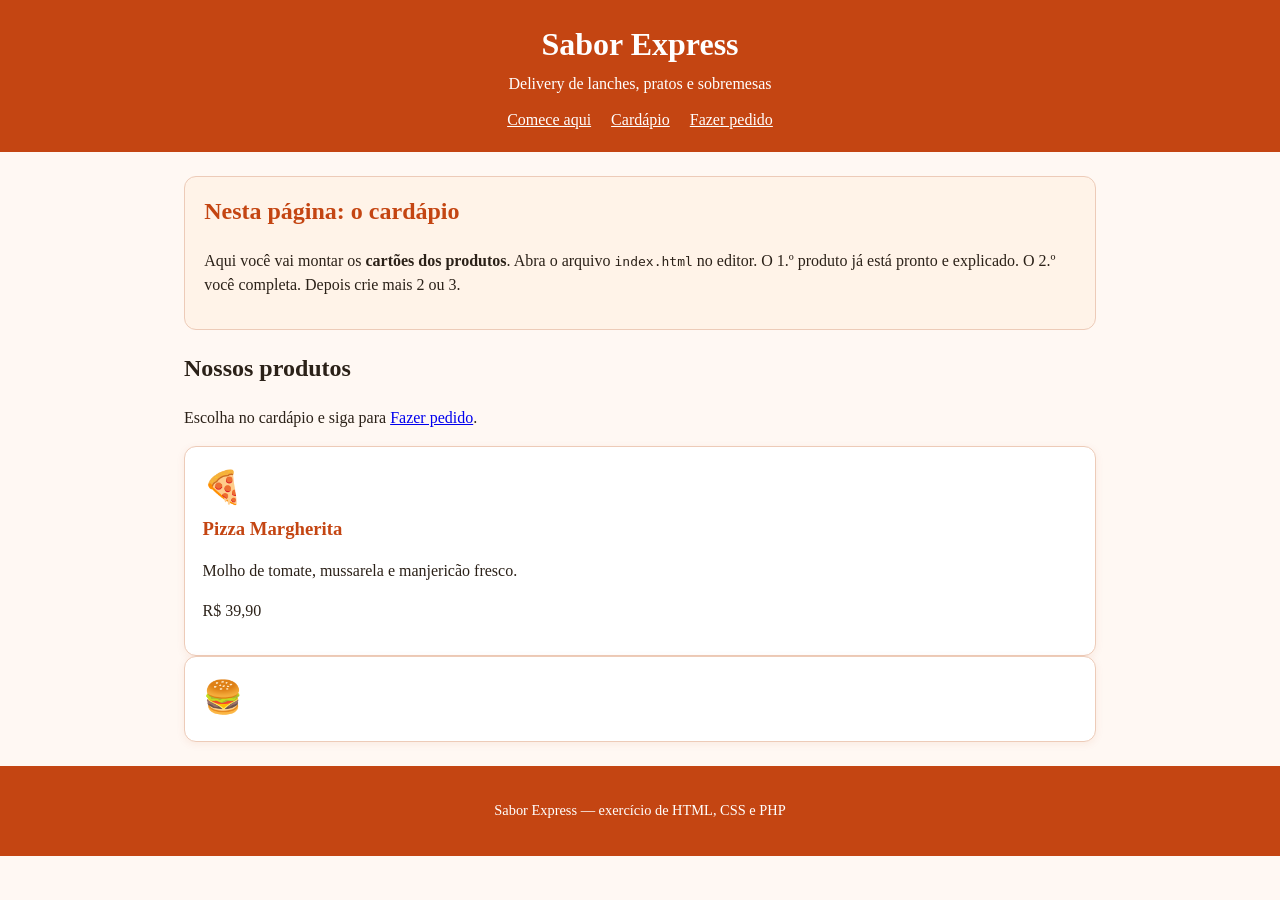
<file: aluno/index.html>
<!DOCTYPE html>
<html lang="pt-BR">
<head>
    <meta charset="UTF-8">
    <meta name="viewport" content="width=device-width, initial-scale=1.0">
    <title>Sabor Express — Cardápio</title>
    <!-- O visual fica no CSS, separado. Esta linha puxa o arquivo style.css. -->
    <link rel="stylesheet" href="style.css">
</head>
<body>
    <!--
        ============================================================
        O QUE A GENTE VAI CRIAR AQUI?
        A página do CARDÁPIO: a pessoa vê o que a loja vende.

        Aqui é só HTML (a estrutura da página).
        A cor e o formato vêm do style.css.

        Cada produto é um CARTÃO: uma caixinha com emoji,
        nome, uma frase e o preço.

        Como estudar:
        1) Leia o exemplo da pizza (já está pronto).
        2) Complete o hambúrguer (tem dica).
        3) Crie mais 2 ou 3 cartões sozinho.
        ============================================================
    -->

    <header>
        <h1>Sabor Express</h1>
        <p>Delivery de lanches, pratos e sobremesas</p>
        <nav>
            <a href="comece.html">Comece aqui</a>
            <a href="index.html">Cardápio</a>
            <a href="pedido.html">Fazer pedido</a>
        </nav>
    </header>

    <main>
        <section class="guia">
            <h2>Nesta página: o cardápio</h2>
            <p>Aqui você vai montar os <strong>cartões dos produtos</strong>. Abra o arquivo <code>index.html</code> no editor. O 1.º produto já está pronto e explicado. O 2.º você completa. Depois crie mais 2 ou 3.</p>
        </section>

        <section>
            <h2>Nossos produtos</h2>
            <p>Escolha no cardápio e siga para <a href="pedido.html">Fazer pedido</a>.</p>

            <!-- Esta div junta todos os cartões. No CSS você vai colocá-los lado a lado. -->
            <div class="vitrine">

                <!-- =========================================================
                     PASSO 1 — EXEMPLO PRONTO (não precisa mexer)

                     O que a gente fez: um cartão da Pizza Margherita.

                     Olha o que cada tag faz:
                     - <article class="card">  → a caixinha do produto
                     - <p class="emoji">🍕</p> → um desenho para ficar mais fácil de achar
                     - <h3>                    → o nome
                     - <p>                     → a descrição
                     - <p class="preco">       → o preço

                     Para os outros produtos, copie essa mesma ordem.
                     Só mude o texto, o emoji e o valor.
                     ========================================================= -->
                <article class="card">
                    <p class="emoji" aria-hidden="true">🍕</p>
                    <h3>Pizza Margherita</h3>
                    <p>Molho de tomate, mussarela e manjericão fresco.</p>
                    <p class="preco">R$ 39,90</p>
                </article>

                <!-- =========================================================
                     PASSO 2 — AGORA É COM VOCÊ (tem dica)

                     O que você vai criar: o cartão do Hambúrguer Clássico.
                     É igual ao da pizza. Só mudam os textos e o preço.

                     Modelo (pode copiar e completar):
                     <article class="card">
                         <p class="emoji">🍔</p>
                         <h3>Hambúrguer Clássico</h3>
                         <p>Escreva uma descrição curta.</p>
                         <p class="preco">R$ 32,50</p>
                     </article>
                     ========================================================= -->
                <article class="card">
                    <p class="emoji" aria-hidden="true">🍔</p>
                    <!-- TODO: coloque o nome aqui, por exemplo: Hambúrguer Clássico -->
                    <h3></h3>
                    <!-- TODO: escreva um <p> com a descrição (pão, carne, queijo...) -->
                    <!-- TODO: coloque o preço: <p class="preco">R$ 32,50</p> -->
                </article>

                <!-- =========================================================
                     PASSO 3 — DESAFIO (você sozinho)

                     O que você vai criar: mais 2 ou 3 cartões, iguais ao da pizza.

                     Ideias e preços (use estes valores, iguais ao menu do pedido):
                     - Combo Sushi — R$ 48,00
                     - Açaí Bowl — R$ 24,90
                     - Brownie com Sorvete — R$ 18,00

                     Escreva os novos <article class="card"> aqui embaixo,
                     ainda dentro desta caixa "vitrine".
                     ========================================================= -->

            </div>
        </section>
    </main>

    <footer>
        <p>Sabor Express — exercício de HTML, CSS e PHP</p>
    </footer>
</body>
</html>
</file>
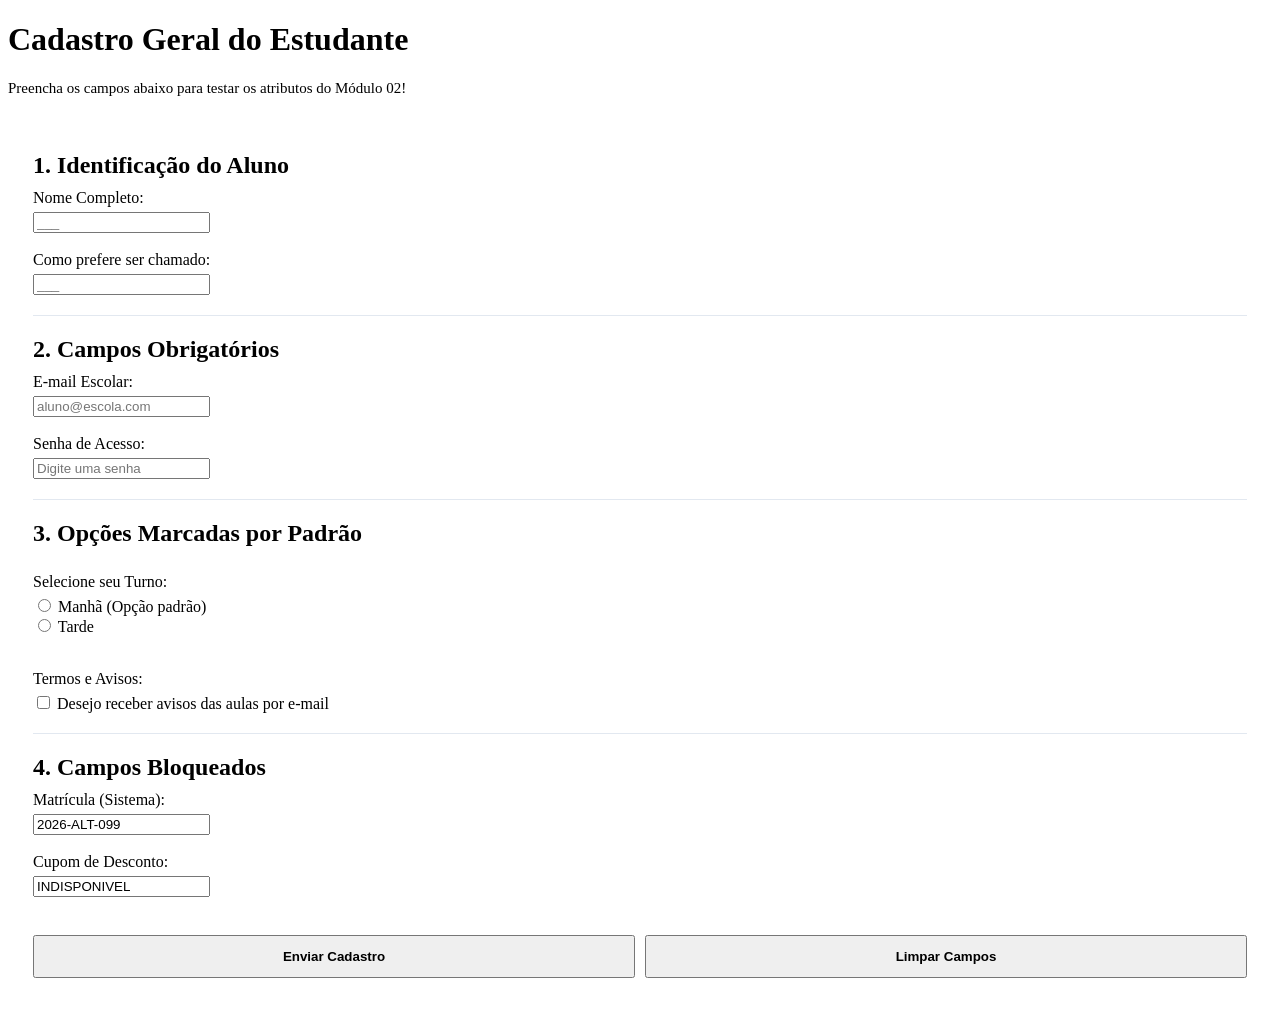
<file: ATIVIDADE 01 HTML/index.html>
<!DOCTYPE html>

<!-- =======================================================================
   ATIVIDADE PRÁTICA: MÓDULO 02 - ESTRUTURA E ATRIBUTOS HTML
   Instruções: Preencha os espaços em branco (___) de acordo com as 
   instruções nos comentários acima de cada linha!
   ======================================================================= -->

<!-- 
   CONCEITO 1: ATRIBUTO GLOBAL 'lang'
   Define o idioma da página. 
   OPÇÕES PARA PREENCHER: pt-BR | en | es
-->
<html lang="___">
<head>
    <meta charset="UTF-8">
    <meta name="viewport" content="width=device-width, initial-scale=1.0">
    <title>Atividade Prática - Módulo 2</title>
    
    <!-- Vinculando o arquivo CSS externo -->
    <link rel="stylesheet" href="style.css">
</head>
<body>

    <!-- 
       CONCEITO 2: ATRIBUTO GLOBAL 'class' (Pode se repetir na página)
       Agrupa elementos para receberem o mesmo estilo.
       PREENCHA COM O NOME DA CLASSE: titulo-principal
    -->
    <h1 class="___">Cadastro Geral do Estudante</h1>

    <!-- 
       CONCEITO 3: ATRIBUTO GLOBAL 'style' (CSS Inline)
       Aplica estilo diretamente no elemento.
       OPÇÕES DE COR PARA PREENCHER: #333333 | #2563eb | #7c3aed

       ⚠️ DICA DE CONTRASTE: essa cor fica por cima do fundo da página
       (o 'background-color' do body, que você vai escolher no CSS).
       Se você escolher o fundo escuro (#0f172a) lá no CSS, evite usar
       #333333 aqui, pois o texto ficará quase invisível (cinza escuro
       sobre fundo quase preto). Nesse caso prefira #2563eb ou #7c3aed.
    -->
    <p style="color: ___; font-size: 15px;">
        Preencha os campos abaixo para testar os atributos do Módulo 02!
    </p>

    <!-- INÍCIO DO FORMULÁRIO -->
    <form action="#" method="POST" class="formulario-box">

        <!-- ===============================================================
           SEÇÃO 1: ATRIBUTO 'id' (ÚNICO) E ATRIBUTO 'placeholder' (DICA)
           =============================================================== -->
        <h2 class="subtitulo-secao">1. Identificação do Aluno</h2>

        <!-- EXEMPLO 1.1: Nome Completo -->
        <div class="grupo-campo">
            <!-- O atributo 'for' do label liga o texto ao 'id' do input -->
            <label for="campo-nome" class="rotulo">Nome Completo:</label><br>
            
            <!-- 
               OPÇÕES PARA PREENCHER:
               - id: campo-nome (Deve ser ÚNICO, igual ao 'for' do label acima)
               - placeholder: Digite seu nome completo (Texto temporário de dica)
            -->
            <input type="text" id="___" name="nome" placeholder="___">
        </div>

        <br>

        <!-- EXEMPLO 1.2: Apelido (Mostra que o ID muda para não repetir) -->
        <div class="grupo-campo">
            <label for="campo-apelido" class="rotulo">Como prefere ser chamado:</label><br>
            
            <!-- 
               OPÇÕES PARA PREENCHER:
               - id: campo-apelido (Novo ID exclusivo)
               - placeholder: Ex: Mari ou Leo
            -->
            <input type="text" id="___" name="apelido" placeholder="___">
        </div>

        <hr style="margin: 20px 0; border: 0; border-top: 1px solid #e2e8f0;">

        <!-- ===============================================================
           SEÇÃO 2: ATRIBUTO BOOLEANO 'required' (CAMPO OBRIGATÓRIO)
           =============================================================== -->
        <h2 class="subtitulo-secao">2. Campos Obrigatórios</h2>

        <!-- EXEMPLO 2.1: E-mail Escolar -->
        <div class="grupo-campo">
            <label for="campo-email" class="rotulo">E-mail Escolar:</label><br>
            
            <!-- 
               CONCEITO: Atributos Booleanos ativam apenas por estarem presentes.
               OPÇÃO PARA PREENCHER O ATRIBUTO OBRIGATÓRIO: required
            -->
            <input type="email" id="campo-email" name="email" placeholder="aluno@escola.com" ___>
        </div>

        <br>

        <!-- EXEMPLO 2.2: Senha de Acesso -->
        <div class="grupo-campo">
            <label for="campo-senha" class="rotulo">Senha de Acesso:</label><br>
            
            <!-- OPÇÃO PARA PREENCHER O ATRIBUTO OBRIGATÓRIO: required -->
            <input type="password" id="campo-senha" name="senha" placeholder="Digite uma senha" ___>
        </div>

        <hr style="margin: 20px 0; border: 0; border-top: 1px solid #e2e8f0;">

        <!-- ===============================================================
           SEÇÃO 3: ATRIBUTO BOOLEANO 'checked' (PRÉ-SELECIONADO)
           =============================================================== -->
        <h2 class="subtitulo-secao">3. Opções Marcadas por Padrão</h2>

        <!-- EXEMPLO 3.1: Turno Escolar (Radio Button) -->
        <div class="grupo-campo">
            <p class="rotulo">Selecione seu Turno:</p>

            <div class="opcao-radio">
                <!-- 
                   OPÇÃO PARA PREENCHER (Para vir marcado ao carregar a página): checked
                -->
                <input type="radio" id="turno-manha" name="turno" value="manha" ___>
                <label for="turno-manha">Manhã (Opção padrão)</label>
            </div>

            <div class="opcao-radio">
                <input type="radio" id="turno-tarde" name="turno" value="tarde">
                <label for="turno-tarde">Tarde</label>
            </div>
        </div>

        <br>

        <!-- EXEMPLO 3.2: Avisos por E-mail (Checkbox) -->
        <div class="grupo-campo">
            <p class="rotulo">Termos e Avisos:</p>

            <div>
                <!-- OPÇÃO PARA PREENCHER O ATRIBUTO DE SELEÇÃO: checked -->
                <input type="checkbox" id="notify-email" name="notificacoes" value="email" ___>
                <label for="notify-email">Desejo receber avisos das aulas por e-mail</label>
            </div>
        </div>

        <hr style="margin: 20px 0; border: 0; border-top: 1px solid #e2e8f0;">

        <!-- ===============================================================
           SEÇÃO 4: ATRIBUTO BOOLEANO 'disabled' (BLOQUEADO / DESATIVADO)
           =============================================================== -->
        <h2 class="subtitulo-secao">4. Campos Bloqueados</h2>

        <!-- EXEMPLO 4.1: Código de Matrícula -->
        <div class="grupo-campo">
            <label for="campo-matricula" class="rotulo">Matrícula (Sistema):</label><br>
            
            <!-- 
               CONCEITO: 'disabled' impede o usuário de clicar e digitar.
               OPÇÃO PARA PREENCHER O ATRIBUTO DE BLOQUEIO: disabled
            -->
            <input type="text" id="campo-matricula" name="matricula" value="2026-ALT-099" ___>
        </div>

        <br>

        <!-- EXEMPLO 4.2: Cupom de Desconto -->
        <div class="grupo-campo">
            <label for="campo-cupom" class="rotulo">Cupom de Desconto:</label><br>
            
            <!-- OPÇÃO PARA PREENCHER O ATRIBUTO DE BLOQUEIO: disabled -->
            <input type="text" id="campo-cupom" name="cupom" value="INDISPONIVEL" ___>
        </div>

        <br>

        <!-- BOTÕES DE AÇÃO DO FORMULÁRIO -->
        <div class="grupo-botoes">
            <!-- OPÇÃO PARA TIPO DO BOTÃO DE ENVIAR: submit -->
            <button type="___" class="btn-enviar">Enviar Cadastro</button>
            
            <!-- OPÇÃO PARA TIPO DO BOTÃO DE LIMPAR: reset -->
            <button type="___" class="btn-limpar">Limpar Campos</button>
        </div>

    </form>

</body>
</html>
</file>
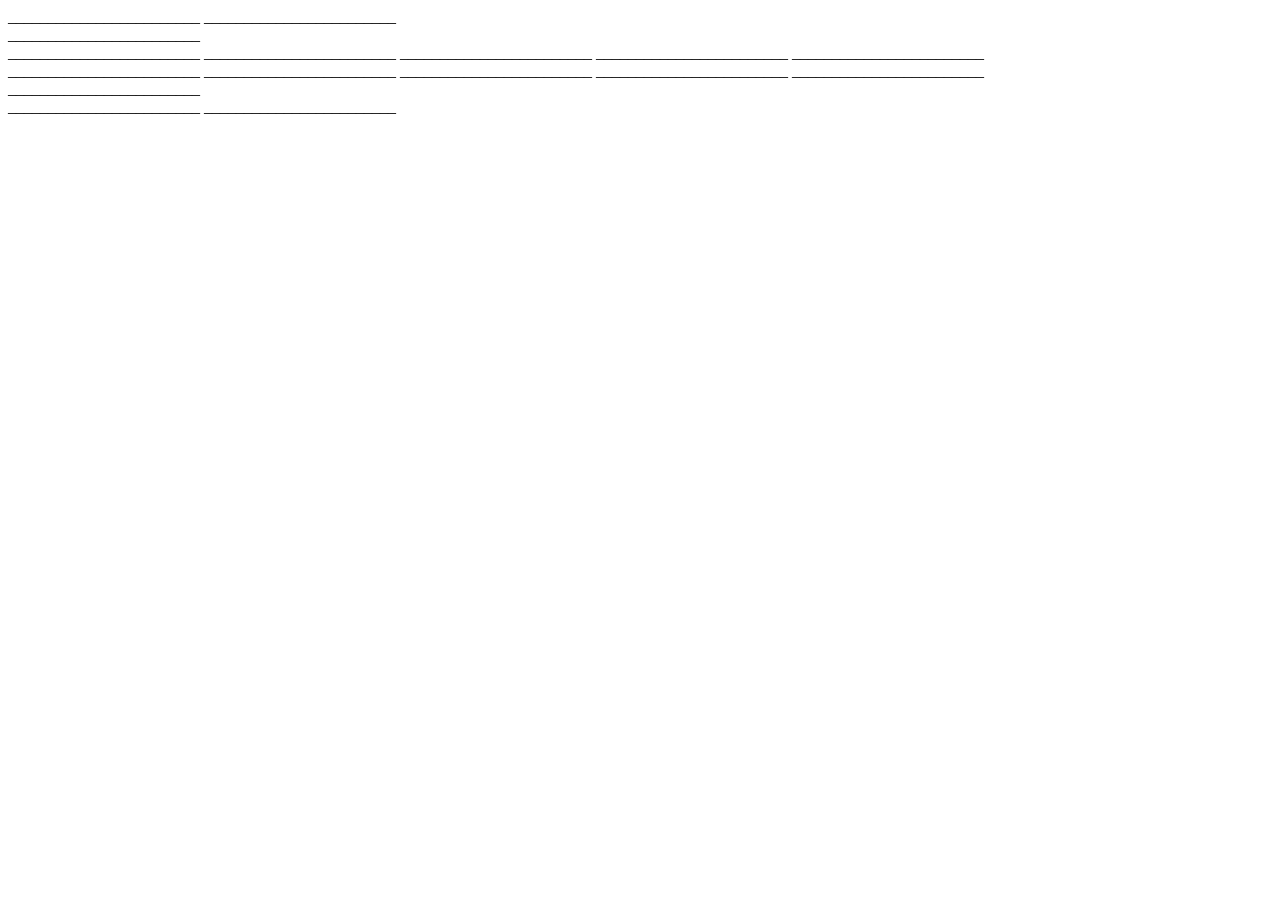
<file: atividade 02 html e css/index.html>
<!DOCTYPE html>
<html lang="pt-br">
<head>
    <meta charset="UTF-8">
    <meta name="viewport" content="width=device-width, initial-scale=1.0">
    <title>Meu Delivery - Aula Prática</title>

    <!-- ===================================================================
         INSTRUÇÃO 0: VINCULAÇÃO DO CSS EXTERNO
         Para conectar este arquivo HTML ao seu arquivo de estilos CSS, usamos a tag <link>.
         Sintaxe da tag:
         <link rel="stylesheet" href="NOME_DO_ARQUIVO.css">
         
         SUA TAREFA:
         Escreva a tag <link> apontando para o arquivo "style.css".
         =================================================================== -->
    <!-- DIGITE O LINK PARA O CSS ABAIXO: -->
    
</head>
<body>

    <!-- ===================================================================
         PASSO 1: CABEÇALHO DA PÁGINA (HEADER)
         O elemento <header> representa o topo da página web.
         
         REGRAS DE SINTAXE DAS TAGS:
         - <h1>: Título principal. Usa-se apenas UM por página.
                 Sintaxe: <h1>Nome do Restaurante</h1>
         - <p>: Parágrafo para slogans ou chamadas publicitárias.
                 Sintaxe: <p>Sua frase de impacto aqui</p>
         
         DADOS PARA PREENCHER:
         - Título H1: Digite o nome da sua lanchonete (Ex: Burguer & Cia)
         - Parágrafo P: Peça seu lanche sem sair de casa pelo WhatsApp!
         =================================================================== -->
    <header>
        <!-- DIGITE SEU H1 ABAIXO: -->
        ________________________

        <!-- DIGITE SEU P ABAIXO: -->
        ________________________
    </header>


    <!-- ===================================================================
         PASSO 2: ÁREA PRINCIPAL DO CONTEÚDO (MAIN)
         A tag <main> guarda o conteúdo exclusivo e central do site.
         Usamos a classe "container" para centralizar tudo na tela.
         
         REGRAS DE SINTAXE:
         - <h2>: Título secundário para seções da página.
                 Sintaxe: <h2>Texto do Título</h2>
         
         DADOS PARA PREENCHER:
         - Título H2: Cardápio em Destaque
         =================================================================== -->
    <main class="container">

        <!-- DIGITE SEU H2 ABAIXO: -->
        ________________________


        <!-- ===============================================================
             PASSO 3: VITRINE DE PRODUTOS (CARDS DO CARDÁPIO)
             
             REGRAS E ESTRUTURA DE CADA TAG DENTRO DO CARD:
             
             1. Tag <img> (Imagem):
                - Não possui fechamento.
                - Atributo "src": Link público da foto na internet.
                - Atributo "alt": Descrição da imagem para acessibilidade.
                Sintaxe: <img src="URL_DA_IMAGEM" alt="DESCRICAO">

             2. Tag <h3> (Nome do Lanche):
                Sintaxe: <h3>Nome do Produto</h3>

             3. Tag <p> (Descrição dos Ingredientes):
                Sintaxe: <p>Lista de ingredientes...</p>

             4. Tag <div class="preco"> (Valor do Lanche):
                Sintaxe: <div class="preco">R$ 00,00</div>

             5. Tag <a class="btn-whatsapp"> (Botão do WhatsApp):
                - Atributo "href": Link direto do WhatsApp wa.me.
                - Atributo "target": "_blank" (Abre em uma nova aba do navegador).
                - Atributo "class": "btn-whatsapp" (Para aplicar a cor verde no CSS).
                Sintaxe: <a href="URL_WHATSAPP" target="_blank" class="btn-whatsapp">TEXTO DO BOTAO</a>
             =============================================================== -->
        <div class="grid-produtos">

            <!-- -----------------------------------------------------------
                 PRODUTO 1: MONSTER BURGUER
                 
                 COPIE OS DADOS ABAIXO PARA AS TAGS CORRESPONDENTES:
                 - Imagem src: https://images.unsplash.com/photo-1568901346375-23c9450c58cd?w=400
                 - Imagem alt: Hambúrguer Artesanal Monster Burguer
                 - Título h3: Monster Burguer
                 - Descrição p: Pão brioche, 2 hambúrgueres 150g, bastante queijo cheddar e molho da casa.
                 - Preço div: R$ 32,90
                 - Link href do WhatsApp: https://wa.me/5548999999999?text=Gostaria%20de%20pedir%20um%20Monster%20Burguer
                 - Texto do botão: 📱 Pedir no WhatsApp
                 ----------------------------------------------------------- -->
            <div class="card-produto">
                <!-- DIGITE A TAG IMG DO PRODUTO 1 ABAIXO: -->
                ________________________

                <!-- DIGITE O TÍTULO H3 DO PRODUTO 1 ABAIXO: -->
                ________________________

                <!-- DIGITE A DESCRIÇÃO P DO PRODUTO 1 ABAIXO: -->
                ________________________

                <!-- DIGITE A DIV DE PREÇO DO PRODUTO 1 ABAIXO: -->
                ________________________

                <!-- DIGITE O BOTÃO LINK DO WHATSAPP ABAIXO: -->
                ________________________
            </div>


            <!-- -----------------------------------------------------------
                 PRODUTO 2: PIZZA CALABRESA
                 
                 COPIE OS DADOS ABAIXO PARA AS TAGS CORRESPONDENTES:
                 - Imagem src: https://images.unsplash.com/photo-1513104890138-7c749659a591?w=400
                 - Imagem alt: Pizza de Calabresa Especial
                 - Título h3: Pizza Calabresa
                 - Descrição p: Massa artesanal, molho de tomate caseiro, mussarela, calabresa e orégano.
                 - Preço div: R$ 45,00
                 - Link href do WhatsApp: https://wa.me/5548999999999?text=Gostaria%20de%20pedir%20uma%20Pizza%20Calabresa
                 - Texto do botão: 📱 Pedir no WhatsApp
                 ----------------------------------------------------------- -->
            <div class="card-produto">
                <!-- DIGITE A TAG IMG DO PRODUTO 2 ABAIXO: -->
                ________________________

                <!-- DIGITE O TÍTULO H3 DO PRODUTO 2 ABAIXO: -->
                ________________________

                <!-- DIGITE A DESCRIÇÃO P DO PRODUTO 2 ABAIXO: -->
                ________________________

                <!-- DIGITE A DIV DE PREÇO DO PRODUTO 2 ABAIXO: -->
                ________________________

                <!-- DIGITE O BOTÃO LINK DO WHATSAPP ABAIXO: -->
                ________________________
            </div>

        </div><!-- Fim da grid-produtos -->
    </main>


    <!-- ===================================================================
         PASSO 4: RODAPÉ DO SITE (FOOTER) E REDES SOCIAIS
         O elemento <footer> fica fixado no fim do conteúdo.
         
         DADOS E SINTAXE PARA PREENCHER:
         1. Título H3: Siga nossas Redes Sociais
         2. Link do Instagram:
            - Tag: <a>
            - href: "https://instagram.com"
            - target: "_blank"
            - class: "btn-social btn-instagram"
            - Texto do link: Instagram
         3. Link do Facebook:
            - Tag: <a>
            - href: "https://facebook.com"
            - target: "_blank"
            - class: "btn-social btn-facebook"
            - Texto do link: Facebook
         =================================================================== -->
    <footer>
        <!-- DIGITE SEU H3 ABAIXO: -->
        ________________________

        <div class="redes-sociais">
            <!-- DIGITE O LINK DO INSTAGRAM ABAIXO: -->
            ________________________

            <!-- DIGITE O LINK DO FACEBOOK ABAIXO: -->
            ________________________
        </div>
    </footer>

</body>
</html>
</file>
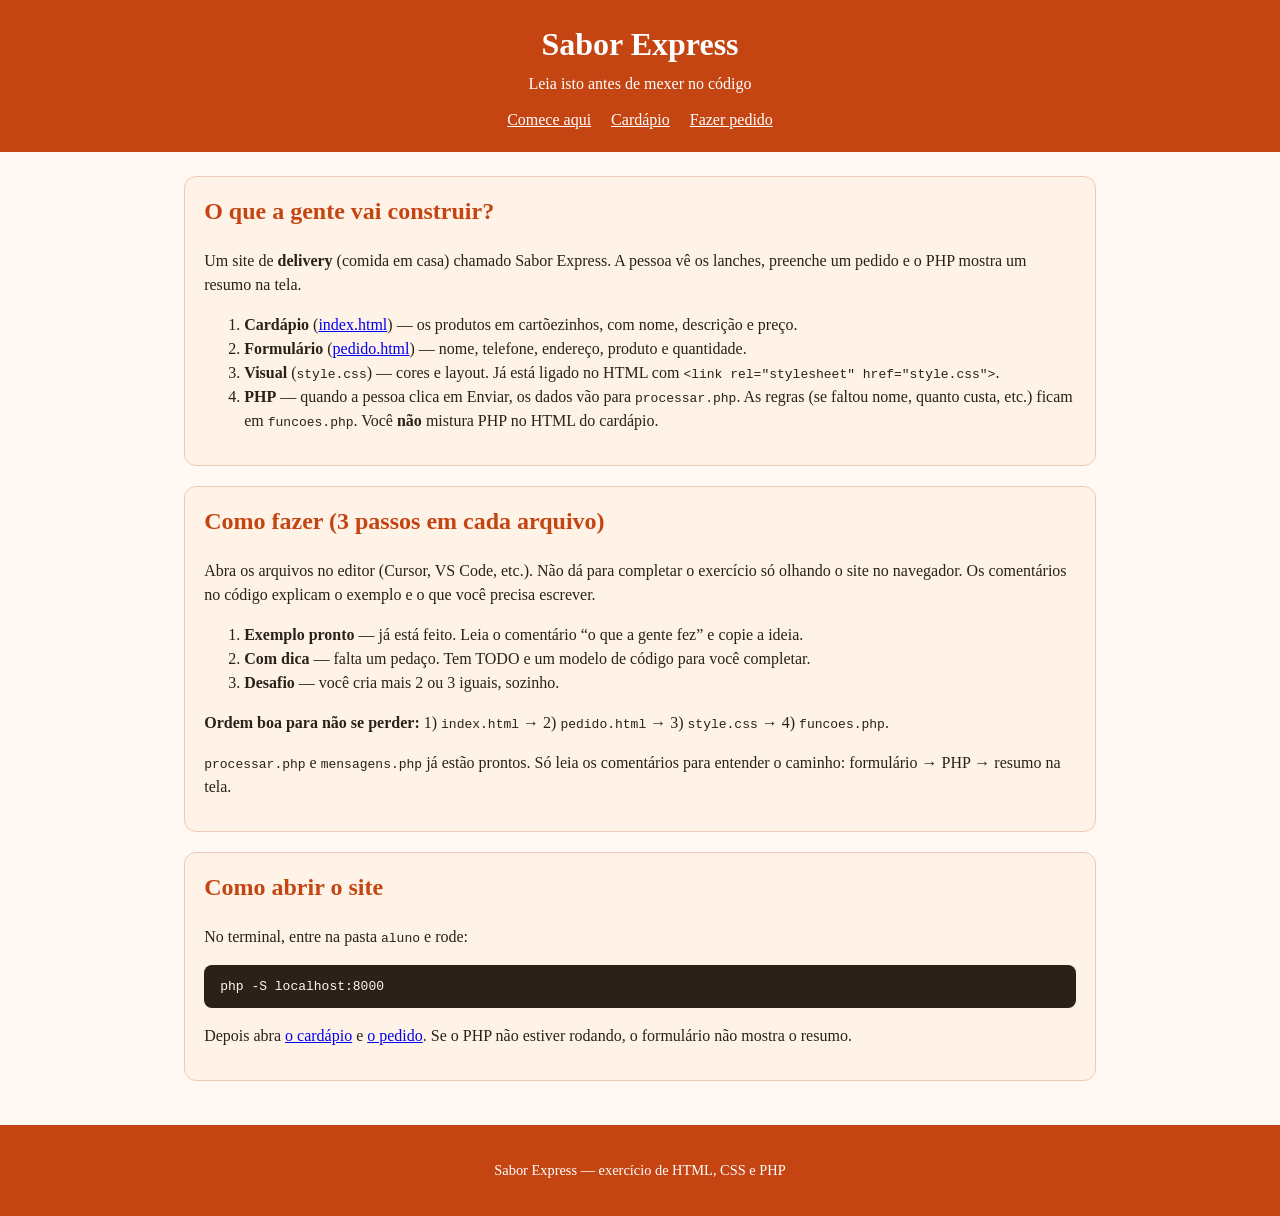
<file: aluno/comece.html>
<!DOCTYPE html>
<html lang="pt-BR">
<head>
    <meta charset="UTF-8">
    <meta name="viewport" content="width=device-width, initial-scale=1.0">
    <title>Sabor Express — Como fazer o exercício</title>
    <link rel="stylesheet" href="style.css">
</head>
<body>
    <header>
        <h1>Sabor Express</h1>
        <p>Leia isto antes de mexer no código</p>
        <nav>
            <a href="comece.html">Comece aqui</a>
            <a href="index.html">Cardápio</a>
            <a href="pedido.html">Fazer pedido</a>
        </nav>
    </header>

    <main>
        <section class="guia">
            <h2>O que a gente vai construir?</h2>
            <p>Um site de <strong>delivery</strong> (comida em casa) chamado Sabor Express. A pessoa vê os lanches, preenche um pedido e o PHP mostra um resumo na tela.</p>
            <ol>
                <li><strong>Cardápio</strong> (<a href="index.html">index.html</a>) — os produtos em cartõezinhos, com nome, descrição e preço.</li>
                <li><strong>Formulário</strong> (<a href="pedido.html">pedido.html</a>) — nome, telefone, endereço, produto e quantidade.</li>
                <li><strong>Visual</strong> (<code>style.css</code>) — cores e layout. Já está ligado no HTML com <code>&lt;link rel="stylesheet" href="style.css"&gt;</code>.</li>
                <li><strong>PHP</strong> — quando a pessoa clica em Enviar, os dados vão para <code>processar.php</code>. As regras (se faltou nome, quanto custa, etc.) ficam em <code>funcoes.php</code>. Você <strong>não</strong> mistura PHP no HTML do cardápio.</li>
            </ol>
        </section>

        <section class="guia">
            <h2>Como fazer (3 passos em cada arquivo)</h2>
            <p>Abra os arquivos no editor (Cursor, VS Code, etc.). Não dá para completar o exercício só olhando o site no navegador. Os comentários no código explicam o exemplo e o que você precisa escrever.</p>
            <ol>
                <li><strong>Exemplo pronto</strong> — já está feito. Leia o comentário “o que a gente fez” e copie a ideia.</li>
                <li><strong>Com dica</strong> — falta um pedaço. Tem TODO e um modelo de código para você completar.</li>
                <li><strong>Desafio</strong> — você cria mais 2 ou 3 iguais, sozinho.</li>
            </ol>
            <p><strong>Ordem boa para não se perder:</strong> 1) <code>index.html</code> → 2) <code>pedido.html</code> → 3) <code>style.css</code> → 4) <code>funcoes.php</code>.</p>
            <p><code>processar.php</code> e <code>mensagens.php</code> já estão prontos. Só leia os comentários para entender o caminho: formulário → PHP → resumo na tela.</p>
        </section>

        <section class="guia">
            <h2>Como abrir o site</h2>
            <p>No terminal, entre na pasta <code>aluno</code> e rode:</p>
            <pre>php -S localhost:8000</pre>
            <p>Depois abra <a href="index.html">o cardápio</a> e <a href="pedido.html">o pedido</a>. Se o PHP não estiver rodando, o formulário não mostra o resumo.</p>
        </section>
    </main>

    <footer>
        <p>Sabor Express — exercício de HTML, CSS e PHP</p>
    </footer>
</body>
</html>
</file>
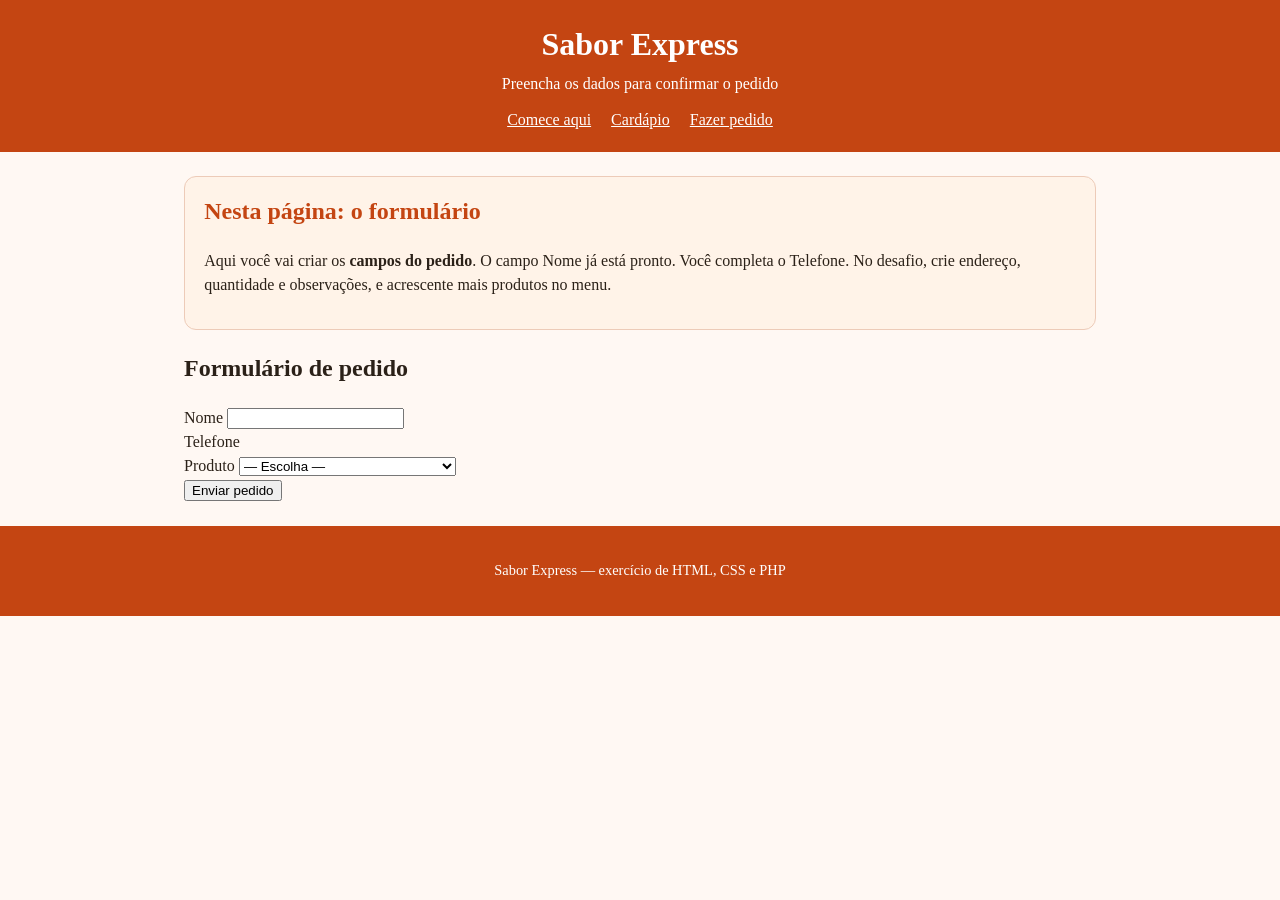
<file: aluno/pedido.html>
<!DOCTYPE html>
<html lang="pt-BR">
<head>
    <meta charset="UTF-8">
    <meta name="viewport" content="width=device-width, initial-scale=1.0">
    <title>Sabor Express — Pedido</title>
    <link rel="stylesheet" href="style.css">
</head>
<body>
    <!--
        ============================================================
        O QUE A GENTE VAI CRIAR AQUI?
        O FORMULÁRIO: a pessoa preenche os dados e clica em Enviar.

        Aqui é só HTML. Quem recebe os dados é o PHP (processar.php).

        O atributo name="" é o apelido do campo.
        Se name="telefone", o PHP lê isso em $_POST['telefone'].

        action="processar.php"  → manda os dados para o PHP
        method="post"           → envia escondido (não aparece na URL)
        ============================================================
    -->

    <header>
        <h1>Sabor Express</h1>
        <p>Preencha os dados para confirmar o pedido</p>
        <nav>
            <a href="comece.html">Comece aqui</a>
            <a href="index.html">Cardápio</a>
            <a href="pedido.html">Fazer pedido</a>
        </nav>
    </header>

    <main>
        <section class="guia">
            <h2>Nesta página: o formulário</h2>
            <p>Aqui você vai criar os <strong>campos do pedido</strong>. O campo Nome já está pronto. Você completa o Telefone. No desafio, crie endereço, quantidade e observações, e acrescente mais produtos no menu.</p>
        </section>

        <section>
            <h2>Formulário de pedido</h2>
            <form action="processar.php" method="post">

                <!-- =========================================================
                     PASSO 1 — EXEMPLO PRONTO: campo Nome

                     O que a gente fez: uma caixinha para a pessoa escrever o nome.

                     Olha o que cada parte faz:
                     - <div class="campo">     → junta o texto e a caixinha
                     - <label for="nome">      → o texto que aparece na tela
                     - for="nome" combina com id="nome" do input (é o mesmo nome)
                     - <input name="nome">     → o PHP usa esse name
                     - required                → o navegador avisa se ficou vazio

                     Os outros campos seguem essa mesma ideia:
                     label + input + um name.
                     ========================================================= -->
                <div class="campo">
                    <label for="nome">Nome</label>
                    <input type="text" id="nome" name="nome" required>
                </div>

                <!-- =========================================================
                     PASSO 2 — AGORA É COM VOCÊ: campo Telefone

                     O que você vai criar: a caixinha do telefone.
                     É igual ao Nome, mas id e name são telefone.

                     Modelo:
                     <input type="tel" id="telefone" name="telefone" required>

                     Se quiser, pode colocar:
                     placeholder="(11) 99999-0000"
                     ========================================================= -->
                <div class="campo">
                    <label for="telefone">Telefone</label>
                    <!-- TODO: crie o <input> com id="telefone" e name="telefone" -->
                </div>

                <!-- =========================================================
                     PASSO 3 — DESAFIO

                     O que você vai criar: o resto do pedido.
                     Coloque os novos <div class="campo"> dentro deste <form>.

                     1) Endereço
                        label + input type="text"
                        name="endereco"  id="endereco"

                     2) Quantidade
                        label + input type="number"
                        name="quantidade"  id="quantidade"  min="1"  value="1"

                     3) Observações (pode ficar vazio)
                        label + <textarea id="observacoes" name="observacoes" rows="3"></textarea>

                     No <select> lá embaixo, acrescente 3 opções
                     (o value tem que ser exatamente este):
                     combo-sushi | acai-bowl | brownie-sorvete
                     ========================================================= -->

                <div class="campo">
                    <label for="produto">Produto</label>
                    <!--
                        select = menu de opções.
                        value = código que o PHP recebe.
                        O texto entre as tags é o que a pessoa lê na tela.
                    -->
                    <select id="produto" name="produto" required>
                        <option value="">— Escolha —</option>
                        <option value="pizza-margherita">Pizza Margherita (R$ 39,90)</option>
                        <option value="hamburguer-classico">Hambúrguer Clássico (R$ 32,50)</option>
                        <!-- TODO (desafio): Combo Sushi, Açaí Bowl e Brownie com Sorvete -->
                    </select>
                </div>

                <button type="submit">Enviar pedido</button>
            </form>
        </section>
    </main>

    <footer>
        <p>Sabor Express — exercício de HTML, CSS e PHP</p>
    </footer>
</body>
</html>
</file>
<file: aluno/style.css>
/*
  ============================================================
  O QUE A GENTE VAI CRIAR AQUI?
  A cara do site: cores, espaços, cartões e formulário.

  Os HTMLs já puxam este arquivo com:
    <link rel="stylesheet" href="style.css">

  Embaixo tem uma parte JÁ PRONTA (fundo, cabeçalho, caixa de
  explicação) para o site não ficar feio. O seu trabalho são
  os 3 passos: cartão, preço/hover e layout.
  ============================================================
*/

/* --- Parte já pronta. Pode deixar como está. --- */
* {
    box-sizing: border-box;
}

body {
    margin: 0;
    font-family: Georgia, "Times New Roman", serif;
    background: #fff8f3;
    color: #2b2118;
    line-height: 1.5;
}

header,
footer {
    background: #c44512;
    color: #fff;
    text-align: center;
    padding: 1.25rem;
}

header h1 {
    margin: 0 0 0.25rem;
}

header p {
    margin: 0 0 0.75rem;
}

nav a {
    color: #fff;
    margin: 0 0.5rem;
}

main {
    max-width: 960px;
    margin: 0 auto;
    padding: 1.5rem;
}

footer {
    font-size: 0.9rem;
}

/* Caixa laranja clara das explicações na tela */
.guia {
    background: #fff3e8;
    border: 1px solid #edcbb8;
    border-radius: 12px;
    padding: 1rem 1.2rem;
    margin-bottom: 1.25rem;
}

.guia h2 {
    margin-top: 0;
    color: #c44512;
}

.guia pre {
    background: #2b2118;
    color: #fff8f3;
    padding: 0.75rem 1rem;
    border-radius: 8px;
    overflow: auto;
}

/* =========================================================
   PASSO 1 — EXEMPLO PRONTO: o cartão do produto

   O que a gente fez: o visual da caixinha branca (.card).
   Serve para TODOS os produtos (pizza, hambúrguer, etc.).
   Você não precisa repetir .card para cada um.

   Em português claro:
   - background, border, border-radius → fundo, borda e canto arredondado
   - padding → espaço interno
   - box-shadow → uma sombra leve
   - .card h3 → o título na cor laranja do site
   - .emoji → o ícone maior
   ========================================================= */
.card {
    background: #fff;
    border: 1px solid #edcbb8;
    border-radius: 12px;
    padding: 1rem 1.1rem;
    box-shadow: 0 2px 8px rgba(196, 69, 18, 0.08);
}

.card h3 {
    margin: 0.25rem 0;
    color: #c44512;
}

.emoji {
    font-size: 2rem;
    margin: 0;
}

/* =========================================================
   PASSO 2 — AGORA É COM VOCÊ

   O que você vai criar:
   1) o visual do PREÇO (.preco)
   2) o efeito quando o mouse passa no cartão (.card:hover)

   Pode copiar e mudar as cores se quiser:

   .preco {
       font-weight: bold;
       font-size: 1.15rem;
       color: #8a2e0c;
   }

   .card:hover {
       transform: translateY(-4px);
       box-shadow: 0 8px 16px rgba(196, 69, 18, 0.16);
   }

   Extra (opcional): no .card do passo 1, acrescente
     transition: transform 0.2s ease, box-shadow 0.2s ease;
   para o movimento ficar mais suave.
   ========================================================= */
/* TODO: estilo de .preco */
/* TODO: estilo de .card:hover */

/* =========================================================
   PASSO 3 — DESAFIO

   O que você vai criar: os cartões lado a lado e o visual
   do formulário.

   Escreva as regras. Sugestão para os cartões:

   .vitrine {
       display: grid;
       grid-template-columns: repeat(auto-fit, minmax(220px, 1fr));
       gap: 1rem;
   }

   Depois estilize também:
   - form, .campo, label, input, select, textarea, button
     (botão pode ser laranja #c44512)
   - .erros  → caixa da lista de erros do PHP
   - .resumo → caixa do pedido confirmado (pode ser verde claro)
   ========================================================= */
</file>
<file: ATIVIDADE 01 HTML/style.css>
/* ==========================================================================
   EXERCÍCIO DE PERSONALIZAÇÃO CSS - MÓDULO 02
   Instruções: Substitua todos os '___' escolhendo um valor dos comentários!
   ========================================================================== */

/* --------------------------------------------------------------------------
   1. CONFIGURAÇÃO GERAL DA PÁGINA (body)
   -------------------------------------------------------------------------- */
body {
    /* OPÇÕES DE FONTE: Arial, sans-serif | 'Courier New', monospace | Verdana, sans-serif */
    font-family: ___;

    /* OPÇÕES DE COR DE FUNDO:
       - #f0f4f8 (Azul Tech) | #f3e8ff (Roxo Gamer) | #f0fdf4 (Verde) | #0f172a (Dark)

       ⚠️ Lembre-se: se escolher #0f172a (Dark) aqui, volte lá no HTML
       e escolha #2563eb ou #7c3aed na cor do parágrafo de instrução
       (não use #333333, pois ficaria escuro sobre escuro).
    */
    background-color: ___;

    /* ESPAÇAMENTO INTERNO: 10px | 20px | 30px | 40px */
    padding: ___;
}


/* --------------------------------------------------------------------------
   2. CAIXA CONTAINER DO FORMULÁRIO (.formulario-box)
   -------------------------------------------------------------------------- */
.formulario-box {
    /* COR DE FUNDO DA CAIXA: #ffffff (Branco) | #1e293b (Escuro)

       ⚠️ Essa escolha afeta a legibilidade dos itens 3 (.rotulo) e
       (.subtitulo-secao) logo abaixo. Guarde qual cor escolheu aqui!
    */
    background-color: ___;

    /* LARGURA MÁXIMA DA CAIXA: 400px | 500px | 600px */
    max-width: ___;

    margin: 0 auto;
    padding: 25px;

    /* ARREDONDAMENTO DAS BORDAS: 0px (quadrado) | 8px (suave) | 16px (arredondado) */
    border-radius: ___;

    /* SOMBRA DA CAIXA: 0 4px 10px rgba(0, 0, 0, 0.1) | none (sem sombra) */
    box-shadow: ___;
}


/* --------------------------------------------------------------------------
   3. ESTILIZANDO POR CLASS (.titulo-principal, .subtitulo-secao e .rotulo)
   -------------------------------------------------------------------------- */
.titulo-principal {
    /* OPÇÕES DE COR DO TÍTULO PRINCIPAL:
       - #2563eb (Azul) | #7c3aed (Roxo) | #16a34a (Verde) | #ea580c (Laranja)
    */
    color: ___;

    /* PREENCHIMENTO DA BORDA INFERIOR [Largura] [Estilo] [Cor]:
       - Estilos: solid (maciço) | dashed (tracejado) | dotted (pontilhado)
       - Exemplo: 3px solid #2563eb ou 2px dashed #7c3aed
    */
    border-bottom: ___;

    padding-bottom: 8px;
    margin-bottom: 20px;
}

.subtitulo-secao {
    /* COR DO SUBTÍTULO DE CADA SEÇÃO: #475569 | #6b21a8 | #0d9488

       ⚠️ DICA DE CONTRASTE: essas 3 opções são cores escuras, feitas para
       um fundo claro. Se você escolheu #1e293b (Escuro) no
       'background-color' da .formulario-box acima, essas cores ficarão
       de difícil leitura (escuro sobre escuro). Nesse caso, use uma cor
       clara aqui, por exemplo #f1f5f9 ou #ffffff.
    */
    color: ___;

    /* TAMANHO DA FONTE: 16px | 18px | 20px */
    font-size: ___;

    margin-top: 15px;
    margin-bottom: 10px;
}

.rotulo {
    /* PESO DA FONTE: normal | bold (negrito) */
    font-weight: ___;

    /* COR DO TEXTO: #1e293b (Escuro) | #ffffff (Branco para modo dark)

       ⚠️ DICA DE CONTRASTE: escolha essa cor de acordo com o
       'background-color' da .formulario-box (item 2 acima). Se a caixa
       for #ffffff (Branco), use #1e293b aqui. Se a caixa for #1e293b
       (Escuro), use #ffffff aqui. Combinar as duas cores claras (ou as
       duas escuras) deixa o texto praticamente invisível.
    */
    color: ___;

    display: inline-block;
    margin-bottom: 5px;
}


/* --------------------------------------------------------------------------
   4. ESTILIZANDO POR ID (#campo-nome e #campo-matricula)
   -------------------------------------------------------------------------- */
#campo-nome {
    /* DESTAQUE DO CAMPO NOME [Largura] [Estilo] [Cor]:
       - Exemplo: 2px solid #2563eb | 2px solid #7c3aed
    */
    border: ___;
}

#campo-matricula {
    /* COR DE FUNDO DO CAMPO BLOQUEADO: #e2e8f0 (Cinza claro) | #cbd5e1 */
    background-color: ___;
}


/* --------------------------------------------------------------------------
   5. CAMPOS DE ENTRADA (input[type="text"], input[type="email"], input[type="password"])
   -------------------------------------------------------------------------- */
input[type="text"],
input[type="email"],
input[type="password"] {
    /* LARGURA DO CAMPO: 100% | 280px | 350px */
    width: ___;

    /* ESPAÇAMENTO INTERNO: 8px | 12px | 15px */
    padding: ___;

    /* BORDA PADRÃO: 1px solid #cbd5e1 | 2px solid #94a3b8 */
    border: ___;

    /* CANTOS ARREDONDADOS: 0px | 6px | 12px */
    border-radius: ___;

    box-sizing: border-box;
}


/* --------------------------------------------------------------------------
   6. ESTILIZANDO O PLACEHOLDER (input::placeholder)
   -------------------------------------------------------------------------- */
input::placeholder {
    /* COR DO TEXTO DE DICA: #94a3b8 (Cinza) | #a855f7 (Roxo) | #38bdf8 (Azul) */
    color: ___;

    /* ESTILO DA FONTE: italic (itálico) | normal */
    font-style: ___;
}


/* --------------------------------------------------------------------------
   7. ATRIBUTOS BOOLEANOS (required e disabled)
   -------------------------------------------------------------------------- */

/* ATRIBUTO BOOLEANO [required] - CAMPO OBRIGATÓRIO */
input[required] {
    /* Borda esquerda de destaque:
       - 4px solid #ef4444 (Vermelho) | 4px solid #f97316 (Laranja)
    */
    border-left: ___;
}

/* ATRIBUTO BOOLEANO [disabled] - CAMPO BLOQUEADO */
input[disabled] {
    /* CURSOR DO MOUSE: not-allowed (proibido) | default (padrão) */
    cursor: ___;

    /* OPACIDADE/TRANSPARÊNCIA: 0.8 | 0.5 (médio) | 0.2 (muito transparente) */
    opacity: ___;
}


/* --------------------------------------------------------------------------
   8. BOTÕES (.btn-enviar e .btn-limpar)
   -------------------------------------------------------------------------- */
.grupo-botoes {
    display: flex;
    gap: 10px;
    margin-top: 20px;
}

button {
    flex: 1;
    padding: 12px 20px;

    /* REMOVER BORDA PADRÃO: none */
    border: ___;

    /* ARREDONDAMENTO DO BOTÃO: 6px (suave) | 25px (pílula) */
    border-radius: ___;

    font-weight: bold;

    /* CURSOR DO MOUSE: pointer (mãozinha) */
    cursor: ___;
}

/* BOTÃO DE ENVIAR */
.btn-enviar {
    /* COR DO BOTÃO: #2563eb (Azul) | #16a34a (Verde) | #7c3aed (Roxo) */
    background-color: ___;

    /* COR DO TEXTO: #ffffff (Branco) */
    color: ___;
}

/* BOTÃO DE LIMPAR */
.btn-limpar {
    /* COR DO BOTÃO NEUTRO: #e2e8f0 (Cinza) */
    background-color: ___;

    /* COR DO TEXTO: #475569 */
    color: ___;
}
</file>
